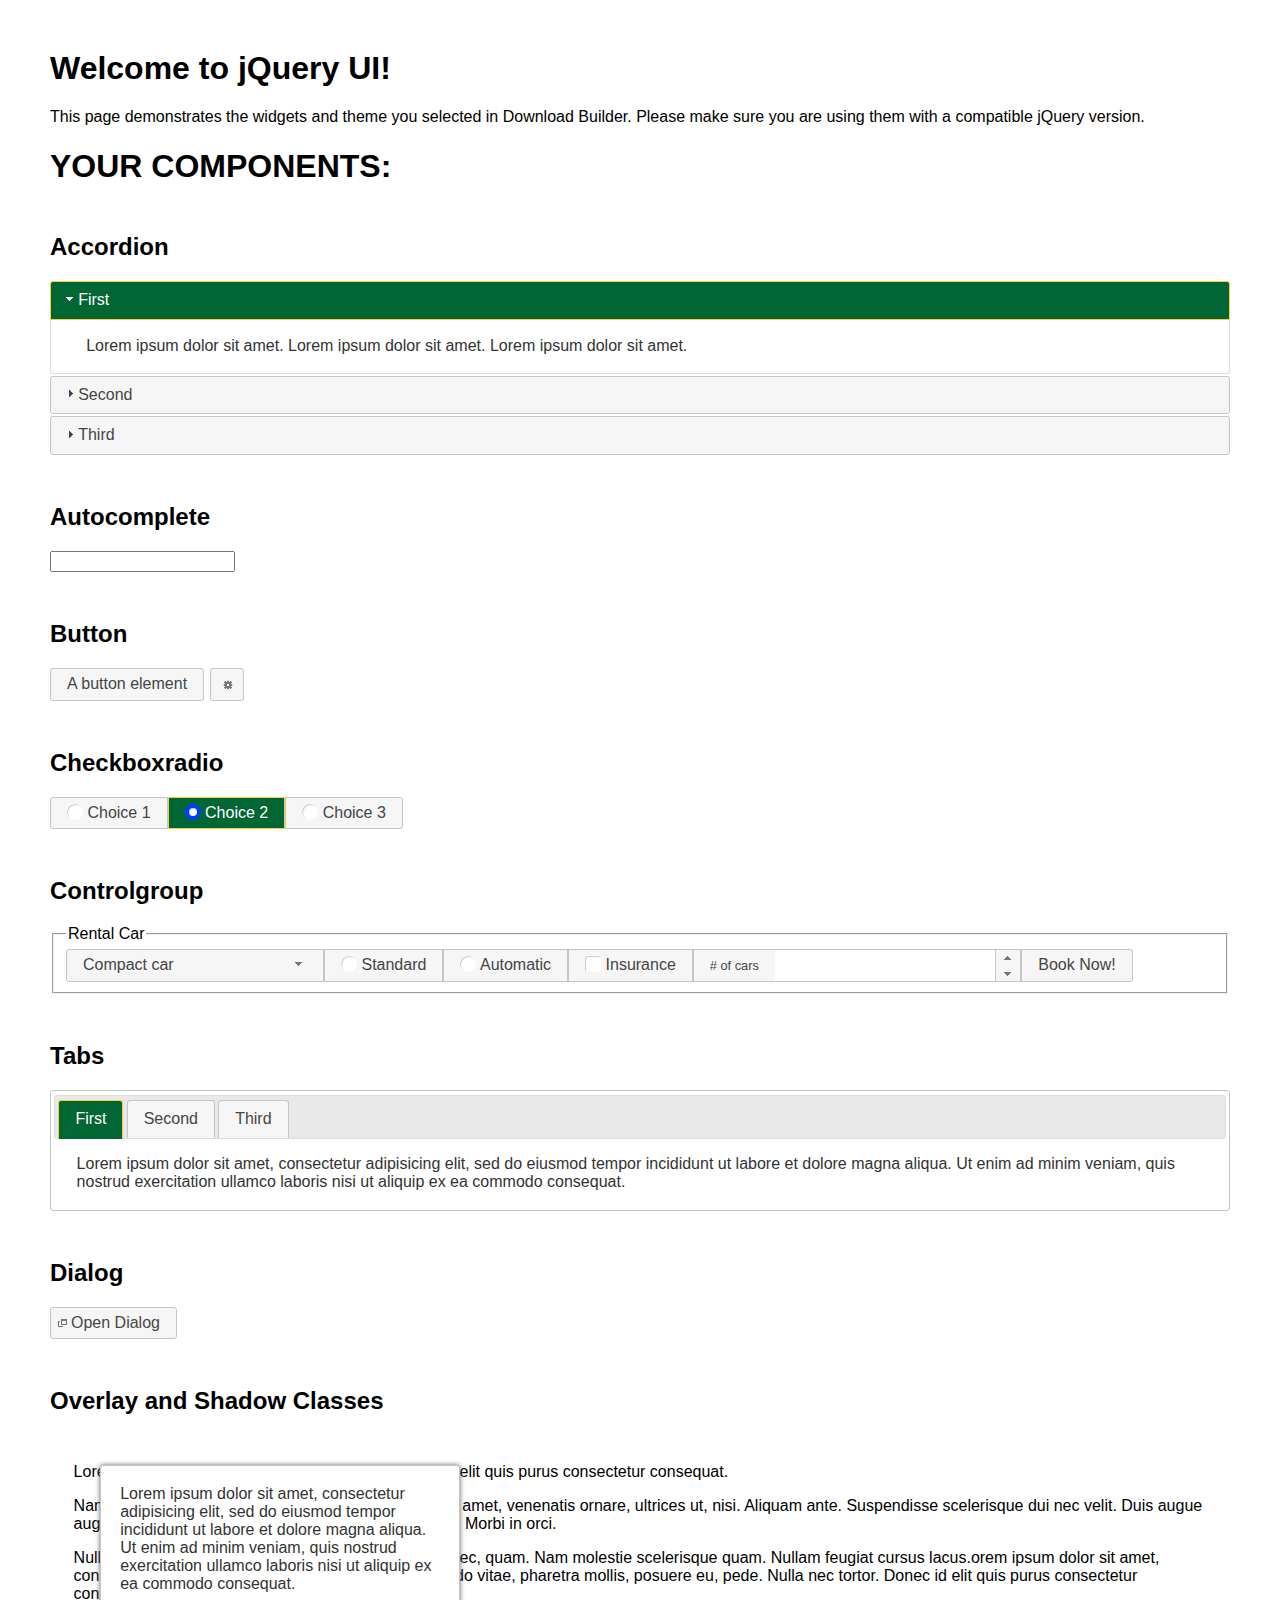
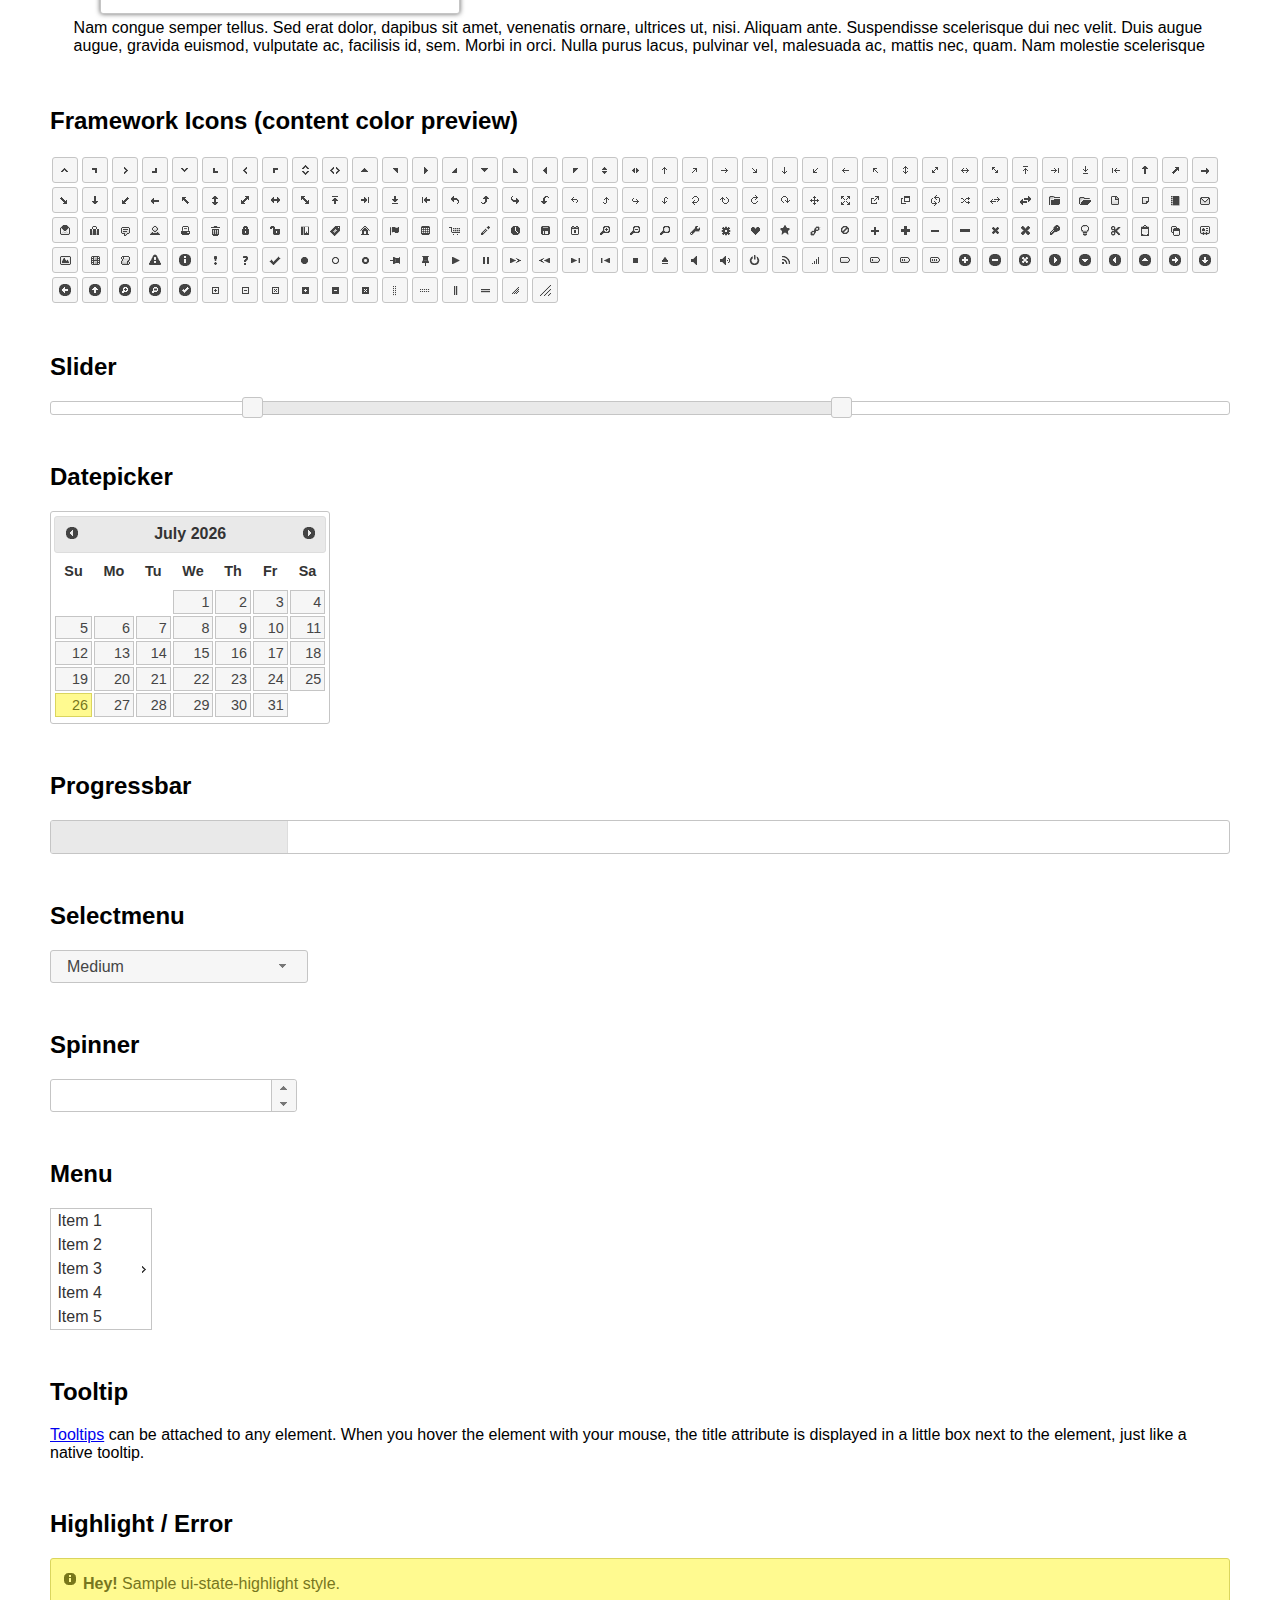
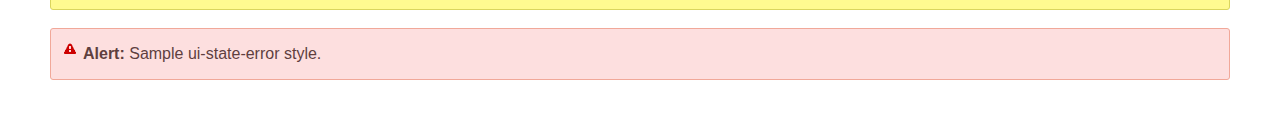
<file: JavaScript_WebApp/scripts/jquery-ui/index.html>
<!doctype html>
<html lang="us">
<head>
	<meta charset="utf-8">
	<title>jQuery UI Example Page</title>
	<link href="jquery-ui.css" rel="stylesheet">
	<style>
	body{
		font-family: "Trebuchet MS", sans-serif;
		margin: 50px;
	}
	.demoHeaders {
		margin-top: 2em;
	}
	#dialog-link {
		padding: .4em 1em .4em 20px;
		text-decoration: none;
		position: relative;
	}
	#dialog-link span.ui-icon {
		margin: 0 5px 0 0;
		position: absolute;
		left: .2em;
		top: 50%;
		margin-top: -8px;
	}
	#icons {
		margin: 0;
		padding: 0;
	}
	#icons li {
		margin: 2px;
		position: relative;
		padding: 4px 0;
		cursor: pointer;
		float: left;
		list-style: none;
	}
	#icons span.ui-icon {
		float: left;
		margin: 0 4px;
	}
	.fakewindowcontain .ui-widget-overlay {
		position: absolute;
	}
	select {
		width: 200px;
	}
	</style>
</head>
<body>

<h1>Welcome to jQuery UI!</h1>

<div class="ui-widget">
	<p>This page demonstrates the widgets and theme you selected in Download Builder. Please make sure you are using them with a compatible jQuery version.</p>
</div>

<h1>YOUR COMPONENTS:</h1>


<!-- Accordion -->
<h2 class="demoHeaders">Accordion</h2>
<div id="accordion">
	<h3>First</h3>
	<div>Lorem ipsum dolor sit amet. Lorem ipsum dolor sit amet. Lorem ipsum dolor sit amet.</div>
	<h3>Second</h3>
	<div>Phasellus mattis tincidunt nibh.</div>
	<h3>Third</h3>
	<div>Nam dui erat, auctor a, dignissim quis.</div>
</div>



<!-- Autocomplete -->
<h2 class="demoHeaders">Autocomplete</h2>
<div>
	<input id="autocomplete" title="type &quot;a&quot;">
</div>



<!-- Button -->
<h2 class="demoHeaders">Button</h2>
<button id="button">A button element</button>
<button id="button-icon">An icon-only button</button>



<!-- Checkboxradio -->
<h2 class="demoHeaders">Checkboxradio</h2>
<form style="margin-top: 1em;">
	<div id="radioset">
		<input type="radio" id="radio1" name="radio"><label for="radio1">Choice 1</label>
		<input type="radio" id="radio2" name="radio" checked="checked"><label for="radio2">Choice 2</label>
		<input type="radio" id="radio3" name="radio"><label for="radio3">Choice 3</label>
	</div>
</form>



<!-- Controlgroup -->
<h2 class="demoHeaders">Controlgroup</h2>
<fieldset>
	<legend>Rental Car</legend>
	<div id="controlgroup">
		<select id="car-type">
			<option>Compact car</option>
			<option>Midsize car</option>
			<option>Full size car</option>
			<option>SUV</option>
			<option>Luxury</option>
			<option>Truck</option>
			<option>Van</option>
		</select>
		<label for="transmission-standard">Standard</label>
		<input type="radio" name="transmission" id="transmission-standard">
		<label for="transmission-automatic">Automatic</label>
		<input type="radio" name="transmission" id="transmission-automatic">
		<label for="insurance">Insurance</label>
		<input type="checkbox" name="insurance" id="insurance">
		<label for="horizontal-spinner" class="ui-controlgroup-label"># of cars</label>
		<input id="horizontal-spinner" class="ui-spinner-input">
		<button>Book Now!</button>
	</div>
</fieldset>



<!-- Tabs -->
<h2 class="demoHeaders">Tabs</h2>
<div id="tabs">
	<ul>
		<li><a href="#tabs-1">First</a></li>
		<li><a href="#tabs-2">Second</a></li>
		<li><a href="#tabs-3">Third</a></li>
	</ul>
	<div id="tabs-1">Lorem ipsum dolor sit amet, consectetur adipisicing elit, sed do eiusmod tempor incididunt ut labore et dolore magna aliqua. Ut enim ad minim veniam, quis nostrud exercitation ullamco laboris nisi ut aliquip ex ea commodo consequat.</div>
	<div id="tabs-2">Phasellus mattis tincidunt nibh. Cras orci urna, blandit id, pretium vel, aliquet ornare, felis. Maecenas scelerisque sem non nisl. Fusce sed lorem in enim dictum bibendum.</div>
	<div id="tabs-3">Nam dui erat, auctor a, dignissim quis, sollicitudin eu, felis. Pellentesque nisi urna, interdum eget, sagittis et, consequat vestibulum, lacus. Mauris porttitor ullamcorper augue.</div>
</div>



<h2 class="demoHeaders">Dialog</h2>
<p>
	<button id="dialog-link" class="ui-button ui-corner-all ui-widget">
		<span class="ui-icon ui-icon-newwin"></span>Open Dialog
	</button>
</p>

<h2 class="demoHeaders">Overlay and Shadow Classes</h2>
<div style="position: relative; width: 96%; height: 200px; padding:1% 2%; overflow:hidden;" class="fakewindowcontain">
	<p>Lorem ipsum dolor sit amet,  Nulla nec tortor. Donec id elit quis purus consectetur consequat. </p><p>Nam congue semper tellus. Sed erat dolor, dapibus sit amet, venenatis ornare, ultrices ut, nisi. Aliquam ante. Suspendisse scelerisque dui nec velit. Duis augue augue, gravida euismod, vulputate ac, facilisis id, sem. Morbi in orci. </p><p>Nulla purus lacus, pulvinar vel, malesuada ac, mattis nec, quam. Nam molestie scelerisque quam. Nullam feugiat cursus lacus.orem ipsum dolor sit amet, consectetur adipiscing elit. Donec libero risus, commodo vitae, pharetra mollis, posuere eu, pede. Nulla nec tortor. Donec id elit quis purus consectetur consequat. </p><p>Nam congue semper tellus. Sed erat dolor, dapibus sit amet, venenatis ornare, ultrices ut, nisi. Aliquam ante. Suspendisse scelerisque dui nec velit. Duis augue augue, gravida euismod, vulputate ac, facilisis id, sem. Morbi in orci. Nulla purus lacus, pulvinar vel, malesuada ac, mattis nec, quam. Nam molestie scelerisque quam. </p><p>Nullam feugiat cursus lacus.orem ipsum dolor sit amet, consectetur adipiscing elit. Donec libero risus, commodo vitae, pharetra mollis, posuere eu, pede. Nulla nec tortor. Donec id elit quis purus consectetur consequat. Nam congue semper tellus. Sed erat dolor, dapibus sit amet, venenatis ornare, ultrices ut, nisi. Aliquam ante. </p><p>Suspendisse scelerisque dui nec velit. Duis augue augue, gravida euismod, vulputate ac, facilisis id, sem. Morbi in orci. Nulla purus lacus, pulvinar vel, malesuada ac, mattis nec, quam. Nam molestie scelerisque quam. Nullam feugiat cursus lacus.orem ipsum dolor sit amet, consectetur adipiscing elit. Donec libero risus, commodo vitae, pharetra mollis, posuere eu, pede. Nulla nec tortor. Donec id elit quis purus consectetur consequat. Nam congue semper tellus. Sed erat dolor, dapibus sit amet, venenatis ornare, ultrices ut, nisi. </p>

	<!-- ui-dialog -->
	<div class="ui-widget-overlay ui-front"></div>
	<div style="position: absolute; width: 320px; left: 50px; top: 30px; padding: 1.2em" class="ui-widget ui-front ui-widget-content ui-corner-all ui-widget-shadow">
		Lorem ipsum dolor sit amet, consectetur adipisicing elit, sed do eiusmod tempor incididunt ut labore et dolore magna aliqua. Ut enim ad minim veniam, quis nostrud exercitation ullamco laboris nisi ut aliquip ex ea commodo consequat.
	</div>

</div>

<!-- ui-dialog -->
<div id="dialog" title="Dialog Title">
	<p>Lorem ipsum dolor sit amet, consectetur adipisicing elit, sed do eiusmod tempor incididunt ut labore et dolore magna aliqua. Ut enim ad minim veniam, quis nostrud exercitation ullamco laboris nisi ut aliquip ex ea commodo consequat.</p>
</div>



<h2 class="demoHeaders">Framework Icons (content color preview)</h2>
<ul id="icons" class="ui-widget ui-helper-clearfix">
	<li class="ui-state-default ui-corner-all" title=".ui-icon-caret-1-n"><span class="ui-icon ui-icon-caret-1-n"></span></li>
	<li class="ui-state-default ui-corner-all" title=".ui-icon-caret-1-ne"><span class="ui-icon ui-icon-caret-1-ne"></span></li>
	<li class="ui-state-default ui-corner-all" title=".ui-icon-caret-1-e"><span class="ui-icon ui-icon-caret-1-e"></span></li>
	<li class="ui-state-default ui-corner-all" title=".ui-icon-caret-1-se"><span class="ui-icon ui-icon-caret-1-se"></span></li>
	<li class="ui-state-default ui-corner-all" title=".ui-icon-caret-1-s"><span class="ui-icon ui-icon-caret-1-s"></span></li>
	<li class="ui-state-default ui-corner-all" title=".ui-icon-caret-1-sw"><span class="ui-icon ui-icon-caret-1-sw"></span></li>
	<li class="ui-state-default ui-corner-all" title=".ui-icon-caret-1-w"><span class="ui-icon ui-icon-caret-1-w"></span></li>
	<li class="ui-state-default ui-corner-all" title=".ui-icon-caret-1-nw"><span class="ui-icon ui-icon-caret-1-nw"></span></li>
	<li class="ui-state-default ui-corner-all" title=".ui-icon-caret-2-n-s"><span class="ui-icon ui-icon-caret-2-n-s"></span></li>
	<li class="ui-state-default ui-corner-all" title=".ui-icon-caret-2-e-w"><span class="ui-icon ui-icon-caret-2-e-w"></span></li>
	<li class="ui-state-default ui-corner-all" title=".ui-icon-triangle-1-n"><span class="ui-icon ui-icon-triangle-1-n"></span></li>
	<li class="ui-state-default ui-corner-all" title=".ui-icon-triangle-1-ne"><span class="ui-icon ui-icon-triangle-1-ne"></span></li>
	<li class="ui-state-default ui-corner-all" title=".ui-icon-triangle-1-e"><span class="ui-icon ui-icon-triangle-1-e"></span></li>
	<li class="ui-state-default ui-corner-all" title=".ui-icon-triangle-1-se"><span class="ui-icon ui-icon-triangle-1-se"></span></li>
	<li class="ui-state-default ui-corner-all" title=".ui-icon-triangle-1-s"><span class="ui-icon ui-icon-triangle-1-s"></span></li>
	<li class="ui-state-default ui-corner-all" title=".ui-icon-triangle-1-sw"><span class="ui-icon ui-icon-triangle-1-sw"></span></li>
	<li class="ui-state-default ui-corner-all" title=".ui-icon-triangle-1-w"><span class="ui-icon ui-icon-triangle-1-w"></span></li>
	<li class="ui-state-default ui-corner-all" title=".ui-icon-triangle-1-nw"><span class="ui-icon ui-icon-triangle-1-nw"></span></li>
	<li class="ui-state-default ui-corner-all" title=".ui-icon-triangle-2-n-s"><span class="ui-icon ui-icon-triangle-2-n-s"></span></li>
	<li class="ui-state-default ui-corner-all" title=".ui-icon-triangle-2-e-w"><span class="ui-icon ui-icon-triangle-2-e-w"></span></li>
	<li class="ui-state-default ui-corner-all" title=".ui-icon-arrow-1-n"><span class="ui-icon ui-icon-arrow-1-n"></span></li>
	<li class="ui-state-default ui-corner-all" title=".ui-icon-arrow-1-ne"><span class="ui-icon ui-icon-arrow-1-ne"></span></li>
	<li class="ui-state-default ui-corner-all" title=".ui-icon-arrow-1-e"><span class="ui-icon ui-icon-arrow-1-e"></span></li>
	<li class="ui-state-default ui-corner-all" title=".ui-icon-arrow-1-se"><span class="ui-icon ui-icon-arrow-1-se"></span></li>
	<li class="ui-state-default ui-corner-all" title=".ui-icon-arrow-1-s"><span class="ui-icon ui-icon-arrow-1-s"></span></li>
	<li class="ui-state-default ui-corner-all" title=".ui-icon-arrow-1-sw"><span class="ui-icon ui-icon-arrow-1-sw"></span></li>
	<li class="ui-state-default ui-corner-all" title=".ui-icon-arrow-1-w"><span class="ui-icon ui-icon-arrow-1-w"></span></li>
	<li class="ui-state-default ui-corner-all" title=".ui-icon-arrow-1-nw"><span class="ui-icon ui-icon-arrow-1-nw"></span></li>
	<li class="ui-state-default ui-corner-all" title=".ui-icon-arrow-2-n-s"><span class="ui-icon ui-icon-arrow-2-n-s"></span></li>
	<li class="ui-state-default ui-corner-all" title=".ui-icon-arrow-2-ne-sw"><span class="ui-icon ui-icon-arrow-2-ne-sw"></span></li>
	<li class="ui-state-default ui-corner-all" title=".ui-icon-arrow-2-e-w"><span class="ui-icon ui-icon-arrow-2-e-w"></span></li>
	<li class="ui-state-default ui-corner-all" title=".ui-icon-arrow-2-se-nw"><span class="ui-icon ui-icon-arrow-2-se-nw"></span></li>
	<li class="ui-state-default ui-corner-all" title=".ui-icon-arrowstop-1-n"><span class="ui-icon ui-icon-arrowstop-1-n"></span></li>
	<li class="ui-state-default ui-corner-all" title=".ui-icon-arrowstop-1-e"><span class="ui-icon ui-icon-arrowstop-1-e"></span></li>
	<li class="ui-state-default ui-corner-all" title=".ui-icon-arrowstop-1-s"><span class="ui-icon ui-icon-arrowstop-1-s"></span></li>
	<li class="ui-state-default ui-corner-all" title=".ui-icon-arrowstop-1-w"><span class="ui-icon ui-icon-arrowstop-1-w"></span></li>
	<li class="ui-state-default ui-corner-all" title=".ui-icon-arrowthick-1-n"><span class="ui-icon ui-icon-arrowthick-1-n"></span></li>
	<li class="ui-state-default ui-corner-all" title=".ui-icon-arrowthick-1-ne"><span class="ui-icon ui-icon-arrowthick-1-ne"></span></li>
	<li class="ui-state-default ui-corner-all" title=".ui-icon-arrowthick-1-e"><span class="ui-icon ui-icon-arrowthick-1-e"></span></li>
	<li class="ui-state-default ui-corner-all" title=".ui-icon-arrowthick-1-se"><span class="ui-icon ui-icon-arrowthick-1-se"></span></li>
	<li class="ui-state-default ui-corner-all" title=".ui-icon-arrowthick-1-s"><span class="ui-icon ui-icon-arrowthick-1-s"></span></li>
	<li class="ui-state-default ui-corner-all" title=".ui-icon-arrowthick-1-sw"><span class="ui-icon ui-icon-arrowthick-1-sw"></span></li>
	<li class="ui-state-default ui-corner-all" title=".ui-icon-arrowthick-1-w"><span class="ui-icon ui-icon-arrowthick-1-w"></span></li>
	<li class="ui-state-default ui-corner-all" title=".ui-icon-arrowthick-1-nw"><span class="ui-icon ui-icon-arrowthick-1-nw"></span></li>
	<li class="ui-state-default ui-corner-all" title=".ui-icon-arrowthick-2-n-s"><span class="ui-icon ui-icon-arrowthick-2-n-s"></span></li>
	<li class="ui-state-default ui-corner-all" title=".ui-icon-arrowthick-2-ne-sw"><span class="ui-icon ui-icon-arrowthick-2-ne-sw"></span></li>
	<li class="ui-state-default ui-corner-all" title=".ui-icon-arrowthick-2-e-w"><span class="ui-icon ui-icon-arrowthick-2-e-w"></span></li>
	<li class="ui-state-default ui-corner-all" title=".ui-icon-arrowthick-2-se-nw"><span class="ui-icon ui-icon-arrowthick-2-se-nw"></span></li>
	<li class="ui-state-default ui-corner-all" title=".ui-icon-arrowthickstop-1-n"><span class="ui-icon ui-icon-arrowthickstop-1-n"></span></li>
	<li class="ui-state-default ui-corner-all" title=".ui-icon-arrowthickstop-1-e"><span class="ui-icon ui-icon-arrowthickstop-1-e"></span></li>
	<li class="ui-state-default ui-corner-all" title=".ui-icon-arrowthickstop-1-s"><span class="ui-icon ui-icon-arrowthickstop-1-s"></span></li>
	<li class="ui-state-default ui-corner-all" title=".ui-icon-arrowthickstop-1-w"><span class="ui-icon ui-icon-arrowthickstop-1-w"></span></li>
	<li class="ui-state-default ui-corner-all" title=".ui-icon-arrowreturnthick-1-w"><span class="ui-icon ui-icon-arrowreturnthick-1-w"></span></li>
	<li class="ui-state-default ui-corner-all" title=".ui-icon-arrowreturnthick-1-n"><span class="ui-icon ui-icon-arrowreturnthick-1-n"></span></li>
	<li class="ui-state-default ui-corner-all" title=".ui-icon-arrowreturnthick-1-e"><span class="ui-icon ui-icon-arrowreturnthick-1-e"></span></li>
	<li class="ui-state-default ui-corner-all" title=".ui-icon-arrowreturnthick-1-s"><span class="ui-icon ui-icon-arrowreturnthick-1-s"></span></li>
	<li class="ui-state-default ui-corner-all" title=".ui-icon-arrowreturn-1-w"><span class="ui-icon ui-icon-arrowreturn-1-w"></span></li>
	<li class="ui-state-default ui-corner-all" title=".ui-icon-arrowreturn-1-n"><span class="ui-icon ui-icon-arrowreturn-1-n"></span></li>
	<li class="ui-state-default ui-corner-all" title=".ui-icon-arrowreturn-1-e"><span class="ui-icon ui-icon-arrowreturn-1-e"></span></li>
	<li class="ui-state-default ui-corner-all" title=".ui-icon-arrowreturn-1-s"><span class="ui-icon ui-icon-arrowreturn-1-s"></span></li>
	<li class="ui-state-default ui-corner-all" title=".ui-icon-arrowrefresh-1-w"><span class="ui-icon ui-icon-arrowrefresh-1-w"></span></li>
	<li class="ui-state-default ui-corner-all" title=".ui-icon-arrowrefresh-1-n"><span class="ui-icon ui-icon-arrowrefresh-1-n"></span></li>
	<li class="ui-state-default ui-corner-all" title=".ui-icon-arrowrefresh-1-e"><span class="ui-icon ui-icon-arrowrefresh-1-e"></span></li>
	<li class="ui-state-default ui-corner-all" title=".ui-icon-arrowrefresh-1-s"><span class="ui-icon ui-icon-arrowrefresh-1-s"></span></li>
	<li class="ui-state-default ui-corner-all" title=".ui-icon-arrow-4"><span class="ui-icon ui-icon-arrow-4"></span></li>
	<li class="ui-state-default ui-corner-all" title=".ui-icon-arrow-4-diag"><span class="ui-icon ui-icon-arrow-4-diag"></span></li>
	<li class="ui-state-default ui-corner-all" title=".ui-icon-extlink"><span class="ui-icon ui-icon-extlink"></span></li>
	<li class="ui-state-default ui-corner-all" title=".ui-icon-newwin"><span class="ui-icon ui-icon-newwin"></span></li>
	<li class="ui-state-default ui-corner-all" title=".ui-icon-refresh"><span class="ui-icon ui-icon-refresh"></span></li>
	<li class="ui-state-default ui-corner-all" title=".ui-icon-shuffle"><span class="ui-icon ui-icon-shuffle"></span></li>
	<li class="ui-state-default ui-corner-all" title=".ui-icon-transfer-e-w"><span class="ui-icon ui-icon-transfer-e-w"></span></li>
	<li class="ui-state-default ui-corner-all" title=".ui-icon-transferthick-e-w"><span class="ui-icon ui-icon-transferthick-e-w"></span></li>
	<li class="ui-state-default ui-corner-all" title=".ui-icon-folder-collapsed"><span class="ui-icon ui-icon-folder-collapsed"></span></li>
	<li class="ui-state-default ui-corner-all" title=".ui-icon-folder-open"><span class="ui-icon ui-icon-folder-open"></span></li>
	<li class="ui-state-default ui-corner-all" title=".ui-icon-document"><span class="ui-icon ui-icon-document"></span></li>
	<li class="ui-state-default ui-corner-all" title=".ui-icon-document-b"><span class="ui-icon ui-icon-document-b"></span></li>
	<li class="ui-state-default ui-corner-all" title=".ui-icon-note"><span class="ui-icon ui-icon-note"></span></li>
	<li class="ui-state-default ui-corner-all" title=".ui-icon-mail-closed"><span class="ui-icon ui-icon-mail-closed"></span></li>
	<li class="ui-state-default ui-corner-all" title=".ui-icon-mail-open"><span class="ui-icon ui-icon-mail-open"></span></li>
	<li class="ui-state-default ui-corner-all" title=".ui-icon-suitcase"><span class="ui-icon ui-icon-suitcase"></span></li>
	<li class="ui-state-default ui-corner-all" title=".ui-icon-comment"><span class="ui-icon ui-icon-comment"></span></li>
	<li class="ui-state-default ui-corner-all" title=".ui-icon-person"><span class="ui-icon ui-icon-person"></span></li>
	<li class="ui-state-default ui-corner-all" title=".ui-icon-print"><span class="ui-icon ui-icon-print"></span></li>
	<li class="ui-state-default ui-corner-all" title=".ui-icon-trash"><span class="ui-icon ui-icon-trash"></span></li>
	<li class="ui-state-default ui-corner-all" title=".ui-icon-locked"><span class="ui-icon ui-icon-locked"></span></li>
	<li class="ui-state-default ui-corner-all" title=".ui-icon-unlocked"><span class="ui-icon ui-icon-unlocked"></span></li>
	<li class="ui-state-default ui-corner-all" title=".ui-icon-bookmark"><span class="ui-icon ui-icon-bookmark"></span></li>
	<li class="ui-state-default ui-corner-all" title=".ui-icon-tag"><span class="ui-icon ui-icon-tag"></span></li>
	<li class="ui-state-default ui-corner-all" title=".ui-icon-home"><span class="ui-icon ui-icon-home"></span></li>
	<li class="ui-state-default ui-corner-all" title=".ui-icon-flag"><span class="ui-icon ui-icon-flag"></span></li>
	<li class="ui-state-default ui-corner-all" title=".ui-icon-calculator"><span class="ui-icon ui-icon-calculator"></span></li>
	<li class="ui-state-default ui-corner-all" title=".ui-icon-cart"><span class="ui-icon ui-icon-cart"></span></li>
	<li class="ui-state-default ui-corner-all" title=".ui-icon-pencil"><span class="ui-icon ui-icon-pencil"></span></li>
	<li class="ui-state-default ui-corner-all" title=".ui-icon-clock"><span class="ui-icon ui-icon-clock"></span></li>
	<li class="ui-state-default ui-corner-all" title=".ui-icon-disk"><span class="ui-icon ui-icon-disk"></span></li>
	<li class="ui-state-default ui-corner-all" title=".ui-icon-calendar"><span class="ui-icon ui-icon-calendar"></span></li>
	<li class="ui-state-default ui-corner-all" title=".ui-icon-zoomin"><span class="ui-icon ui-icon-zoomin"></span></li>
	<li class="ui-state-default ui-corner-all" title=".ui-icon-zoomout"><span class="ui-icon ui-icon-zoomout"></span></li>
	<li class="ui-state-default ui-corner-all" title=".ui-icon-search"><span class="ui-icon ui-icon-search"></span></li>
	<li class="ui-state-default ui-corner-all" title=".ui-icon-wrench"><span class="ui-icon ui-icon-wrench"></span></li>
	<li class="ui-state-default ui-corner-all" title=".ui-icon-gear"><span class="ui-icon ui-icon-gear"></span></li>
	<li class="ui-state-default ui-corner-all" title=".ui-icon-heart"><span class="ui-icon ui-icon-heart"></span></li>
	<li class="ui-state-default ui-corner-all" title=".ui-icon-star"><span class="ui-icon ui-icon-star"></span></li>
	<li class="ui-state-default ui-corner-all" title=".ui-icon-link"><span class="ui-icon ui-icon-link"></span></li>
	<li class="ui-state-default ui-corner-all" title=".ui-icon-cancel"><span class="ui-icon ui-icon-cancel"></span></li>
	<li class="ui-state-default ui-corner-all" title=".ui-icon-plus"><span class="ui-icon ui-icon-plus"></span></li>
	<li class="ui-state-default ui-corner-all" title=".ui-icon-plusthick"><span class="ui-icon ui-icon-plusthick"></span></li>
	<li class="ui-state-default ui-corner-all" title=".ui-icon-minus"><span class="ui-icon ui-icon-minus"></span></li>
	<li class="ui-state-default ui-corner-all" title=".ui-icon-minusthick"><span class="ui-icon ui-icon-minusthick"></span></li>
	<li class="ui-state-default ui-corner-all" title=".ui-icon-close"><span class="ui-icon ui-icon-close"></span></li>
	<li class="ui-state-default ui-corner-all" title=".ui-icon-closethick"><span class="ui-icon ui-icon-closethick"></span></li>
	<li class="ui-state-default ui-corner-all" title=".ui-icon-key"><span class="ui-icon ui-icon-key"></span></li>
	<li class="ui-state-default ui-corner-all" title=".ui-icon-lightbulb"><span class="ui-icon ui-icon-lightbulb"></span></li>
	<li class="ui-state-default ui-corner-all" title=".ui-icon-scissors"><span class="ui-icon ui-icon-scissors"></span></li>
	<li class="ui-state-default ui-corner-all" title=".ui-icon-clipboard"><span class="ui-icon ui-icon-clipboard"></span></li>
	<li class="ui-state-default ui-corner-all" title=".ui-icon-copy"><span class="ui-icon ui-icon-copy"></span></li>
	<li class="ui-state-default ui-corner-all" title=".ui-icon-contact"><span class="ui-icon ui-icon-contact"></span></li>
	<li class="ui-state-default ui-corner-all" title=".ui-icon-image"><span class="ui-icon ui-icon-image"></span></li>
	<li class="ui-state-default ui-corner-all" title=".ui-icon-video"><span class="ui-icon ui-icon-video"></span></li>
	<li class="ui-state-default ui-corner-all" title=".ui-icon-script"><span class="ui-icon ui-icon-script"></span></li>
	<li class="ui-state-default ui-corner-all" title=".ui-icon-alert"><span class="ui-icon ui-icon-alert"></span></li>
	<li class="ui-state-default ui-corner-all" title=".ui-icon-info"><span class="ui-icon ui-icon-info"></span></li>
	<li class="ui-state-default ui-corner-all" title=".ui-icon-notice"><span class="ui-icon ui-icon-notice"></span></li>
	<li class="ui-state-default ui-corner-all" title=".ui-icon-help"><span class="ui-icon ui-icon-help"></span></li>
	<li class="ui-state-default ui-corner-all" title=".ui-icon-check"><span class="ui-icon ui-icon-check"></span></li>
	<li class="ui-state-default ui-corner-all" title=".ui-icon-bullet"><span class="ui-icon ui-icon-bullet"></span></li>
	<li class="ui-state-default ui-corner-all" title=".ui-icon-radio-off"><span class="ui-icon ui-icon-radio-off"></span></li>
	<li class="ui-state-default ui-corner-all" title=".ui-icon-radio-on"><span class="ui-icon ui-icon-radio-on"></span></li>
	<li class="ui-state-default ui-corner-all" title=".ui-icon-pin-w"><span class="ui-icon ui-icon-pin-w"></span></li>
	<li class="ui-state-default ui-corner-all" title=".ui-icon-pin-s"><span class="ui-icon ui-icon-pin-s"></span></li>
	<li class="ui-state-default ui-corner-all" title=".ui-icon-play"><span class="ui-icon ui-icon-play"></span></li>
	<li class="ui-state-default ui-corner-all" title=".ui-icon-pause"><span class="ui-icon ui-icon-pause"></span></li>
	<li class="ui-state-default ui-corner-all" title=".ui-icon-seek-next"><span class="ui-icon ui-icon-seek-next"></span></li>
	<li class="ui-state-default ui-corner-all" title=".ui-icon-seek-prev"><span class="ui-icon ui-icon-seek-prev"></span></li>
	<li class="ui-state-default ui-corner-all" title=".ui-icon-seek-end"><span class="ui-icon ui-icon-seek-end"></span></li>
	<li class="ui-state-default ui-corner-all" title=".ui-icon-seek-first"><span class="ui-icon ui-icon-seek-first"></span></li>
	<li class="ui-state-default ui-corner-all" title=".ui-icon-stop"><span class="ui-icon ui-icon-stop"></span></li>
	<li class="ui-state-default ui-corner-all" title=".ui-icon-eject"><span class="ui-icon ui-icon-eject"></span></li>
	<li class="ui-state-default ui-corner-all" title=".ui-icon-volume-off"><span class="ui-icon ui-icon-volume-off"></span></li>
	<li class="ui-state-default ui-corner-all" title=".ui-icon-volume-on"><span class="ui-icon ui-icon-volume-on"></span></li>
	<li class="ui-state-default ui-corner-all" title=".ui-icon-power"><span class="ui-icon ui-icon-power"></span></li>
	<li class="ui-state-default ui-corner-all" title=".ui-icon-signal-diag"><span class="ui-icon ui-icon-signal-diag"></span></li>
	<li class="ui-state-default ui-corner-all" title=".ui-icon-signal"><span class="ui-icon ui-icon-signal"></span></li>
	<li class="ui-state-default ui-corner-all" title=".ui-icon-battery-0"><span class="ui-icon ui-icon-battery-0"></span></li>
	<li class="ui-state-default ui-corner-all" title=".ui-icon-battery-1"><span class="ui-icon ui-icon-battery-1"></span></li>
	<li class="ui-state-default ui-corner-all" title=".ui-icon-battery-2"><span class="ui-icon ui-icon-battery-2"></span></li>
	<li class="ui-state-default ui-corner-all" title=".ui-icon-battery-3"><span class="ui-icon ui-icon-battery-3"></span></li>
	<li class="ui-state-default ui-corner-all" title=".ui-icon-circle-plus"><span class="ui-icon ui-icon-circle-plus"></span></li>
	<li class="ui-state-default ui-corner-all" title=".ui-icon-circle-minus"><span class="ui-icon ui-icon-circle-minus"></span></li>
	<li class="ui-state-default ui-corner-all" title=".ui-icon-circle-close"><span class="ui-icon ui-icon-circle-close"></span></li>
	<li class="ui-state-default ui-corner-all" title=".ui-icon-circle-triangle-e"><span class="ui-icon ui-icon-circle-triangle-e"></span></li>
	<li class="ui-state-default ui-corner-all" title=".ui-icon-circle-triangle-s"><span class="ui-icon ui-icon-circle-triangle-s"></span></li>
	<li class="ui-state-default ui-corner-all" title=".ui-icon-circle-triangle-w"><span class="ui-icon ui-icon-circle-triangle-w"></span></li>
	<li class="ui-state-default ui-corner-all" title=".ui-icon-circle-triangle-n"><span class="ui-icon ui-icon-circle-triangle-n"></span></li>
	<li class="ui-state-default ui-corner-all" title=".ui-icon-circle-arrow-e"><span class="ui-icon ui-icon-circle-arrow-e"></span></li>
	<li class="ui-state-default ui-corner-all" title=".ui-icon-circle-arrow-s"><span class="ui-icon ui-icon-circle-arrow-s"></span></li>
	<li class="ui-state-default ui-corner-all" title=".ui-icon-circle-arrow-w"><span class="ui-icon ui-icon-circle-arrow-w"></span></li>
	<li class="ui-state-default ui-corner-all" title=".ui-icon-circle-arrow-n"><span class="ui-icon ui-icon-circle-arrow-n"></span></li>
	<li class="ui-state-default ui-corner-all" title=".ui-icon-circle-zoomin"><span class="ui-icon ui-icon-circle-zoomin"></span></li>
	<li class="ui-state-default ui-corner-all" title=".ui-icon-circle-zoomout"><span class="ui-icon ui-icon-circle-zoomout"></span></li>
	<li class="ui-state-default ui-corner-all" title=".ui-icon-circle-check"><span class="ui-icon ui-icon-circle-check"></span></li>
	<li class="ui-state-default ui-corner-all" title=".ui-icon-circlesmall-plus"><span class="ui-icon ui-icon-circlesmall-plus"></span></li>
	<li class="ui-state-default ui-corner-all" title=".ui-icon-circlesmall-minus"><span class="ui-icon ui-icon-circlesmall-minus"></span></li>
	<li class="ui-state-default ui-corner-all" title=".ui-icon-circlesmall-close"><span class="ui-icon ui-icon-circlesmall-close"></span></li>
	<li class="ui-state-default ui-corner-all" title=".ui-icon-squaresmall-plus"><span class="ui-icon ui-icon-squaresmall-plus"></span></li>
	<li class="ui-state-default ui-corner-all" title=".ui-icon-squaresmall-minus"><span class="ui-icon ui-icon-squaresmall-minus"></span></li>
	<li class="ui-state-default ui-corner-all" title=".ui-icon-squaresmall-close"><span class="ui-icon ui-icon-squaresmall-close"></span></li>
	<li class="ui-state-default ui-corner-all" title=".ui-icon-grip-dotted-vertical"><span class="ui-icon ui-icon-grip-dotted-vertical"></span></li>
	<li class="ui-state-default ui-corner-all" title=".ui-icon-grip-dotted-horizontal"><span class="ui-icon ui-icon-grip-dotted-horizontal"></span></li>
	<li class="ui-state-default ui-corner-all" title=".ui-icon-grip-solid-vertical"><span class="ui-icon ui-icon-grip-solid-vertical"></span></li>
	<li class="ui-state-default ui-corner-all" title=".ui-icon-grip-solid-horizontal"><span class="ui-icon ui-icon-grip-solid-horizontal"></span></li>
	<li class="ui-state-default ui-corner-all" title=".ui-icon-gripsmall-diagonal-se"><span class="ui-icon ui-icon-gripsmall-diagonal-se"></span></li>
	<li class="ui-state-default ui-corner-all" title=".ui-icon-grip-diagonal-se"><span class="ui-icon ui-icon-grip-diagonal-se"></span></li>
</ul>


<!-- Slider -->
<h2 class="demoHeaders">Slider</h2>
<div id="slider"></div>



<!-- Datepicker -->
<h2 class="demoHeaders">Datepicker</h2>
<div id="datepicker"></div>



<!-- Progressbar -->
<h2 class="demoHeaders">Progressbar</h2>
<div id="progressbar"></div>



<!-- Progressbar -->
<h2 class="demoHeaders">Selectmenu</h2>
<select id="selectmenu">
	<option>Slower</option>
	<option>Slow</option>
	<option selected="selected">Medium</option>
	<option>Fast</option>
	<option>Faster</option>
</select>



<!-- Spinner -->
<h2 class="demoHeaders">Spinner</h2>
<input id="spinner">



<!-- Menu -->
<h2 class="demoHeaders">Menu</h2>
<ul style="width:100px;" id="menu">
	<li><div>Item 1</div></li>
	<li><div>Item 2</div></li>
	<li><div>Item 3</div>
		<ul>
			<li><div>Item 3-1</div></li>
			<li><div>Item 3-2</div></li>
			<li><div>Item 3-3</div></li>
			<li><div>Item 3-4</div></li>
			<li><div>Item 3-5</div></li>
		</ul>
	</li>
	<li><div>Item 4</div></li>
	<li><div>Item 5</div></li>
</ul>



<!-- Tooltip -->
<h2 class="demoHeaders">Tooltip</h2>
<p id="tooltip">
	<a href="#" title="That&apos;s what this widget is">Tooltips</a> can be attached to any element. When you hover
the element with your mouse, the title attribute is displayed in a little box next to the element, just like a native tooltip.
</p>


<!-- Highlight / Error -->
<h2 class="demoHeaders">Highlight / Error</h2>
<div class="ui-widget">
	<div class="ui-state-highlight ui-corner-all" style="margin-top: 20px; padding: 0 .7em;">
		<p><span class="ui-icon ui-icon-info" style="float: left; margin-right: .3em;"></span>
		<strong>Hey!</strong> Sample ui-state-highlight style.</p>
	</div>
</div>
<br>
<div class="ui-widget">
	<div class="ui-state-error ui-corner-all" style="padding: 0 .7em;">
		<p><span class="ui-icon ui-icon-alert" style="float: left; margin-right: .3em;"></span>
		<strong>Alert:</strong> Sample ui-state-error style.</p>
	</div>
</div>

<script src="external/jquery/jquery.js"></script>
<script src="jquery-ui.js"></script>
<script>

$( "#accordion" ).accordion();



var availableTags = [
	"ActionScript",
	"AppleScript",
	"Asp",
	"BASIC",
	"C",
	"C++",
	"Clojure",
	"COBOL",
	"ColdFusion",
	"Erlang",
	"Fortran",
	"Groovy",
	"Haskell",
	"Java",
	"JavaScript",
	"Lisp",
	"Perl",
	"PHP",
	"Python",
	"Ruby",
	"Scala",
	"Scheme"
];
$( "#autocomplete" ).autocomplete({
	source: availableTags
});



$( "#button" ).button();
$( "#button-icon" ).button({
	icon: "ui-icon-gear",
	showLabel: false
});



$( "#radioset" ).buttonset();



$( "#controlgroup" ).controlgroup();



$( "#tabs" ).tabs();



$( "#dialog" ).dialog({
	autoOpen: false,
	width: 400,
	buttons: [
		{
			text: "Ok",
			click: function() {
				$( this ).dialog( "close" );
			}
		},
		{
			text: "Cancel",
			click: function() {
				$( this ).dialog( "close" );
			}
		}
	]
});

// Link to open the dialog
$( "#dialog-link" ).click(function( event ) {
	$( "#dialog" ).dialog( "open" );
	event.preventDefault();
});



$( "#datepicker" ).datepicker({
	inline: true
});



$( "#slider" ).slider({
	range: true,
	values: [ 17, 67 ]
});



$( "#progressbar" ).progressbar({
	value: 20
});



$( "#spinner" ).spinner();



$( "#menu" ).menu();



$( "#tooltip" ).tooltip();



$( "#selectmenu" ).selectmenu();


// Hover states on the static widgets
$( "#dialog-link, #icons li" ).hover(
	function() {
		$( this ).addClass( "ui-state-hover" );
	},
	function() {
		$( this ).removeClass( "ui-state-hover" );
	}
);
</script>
</body>
</html>
</file>
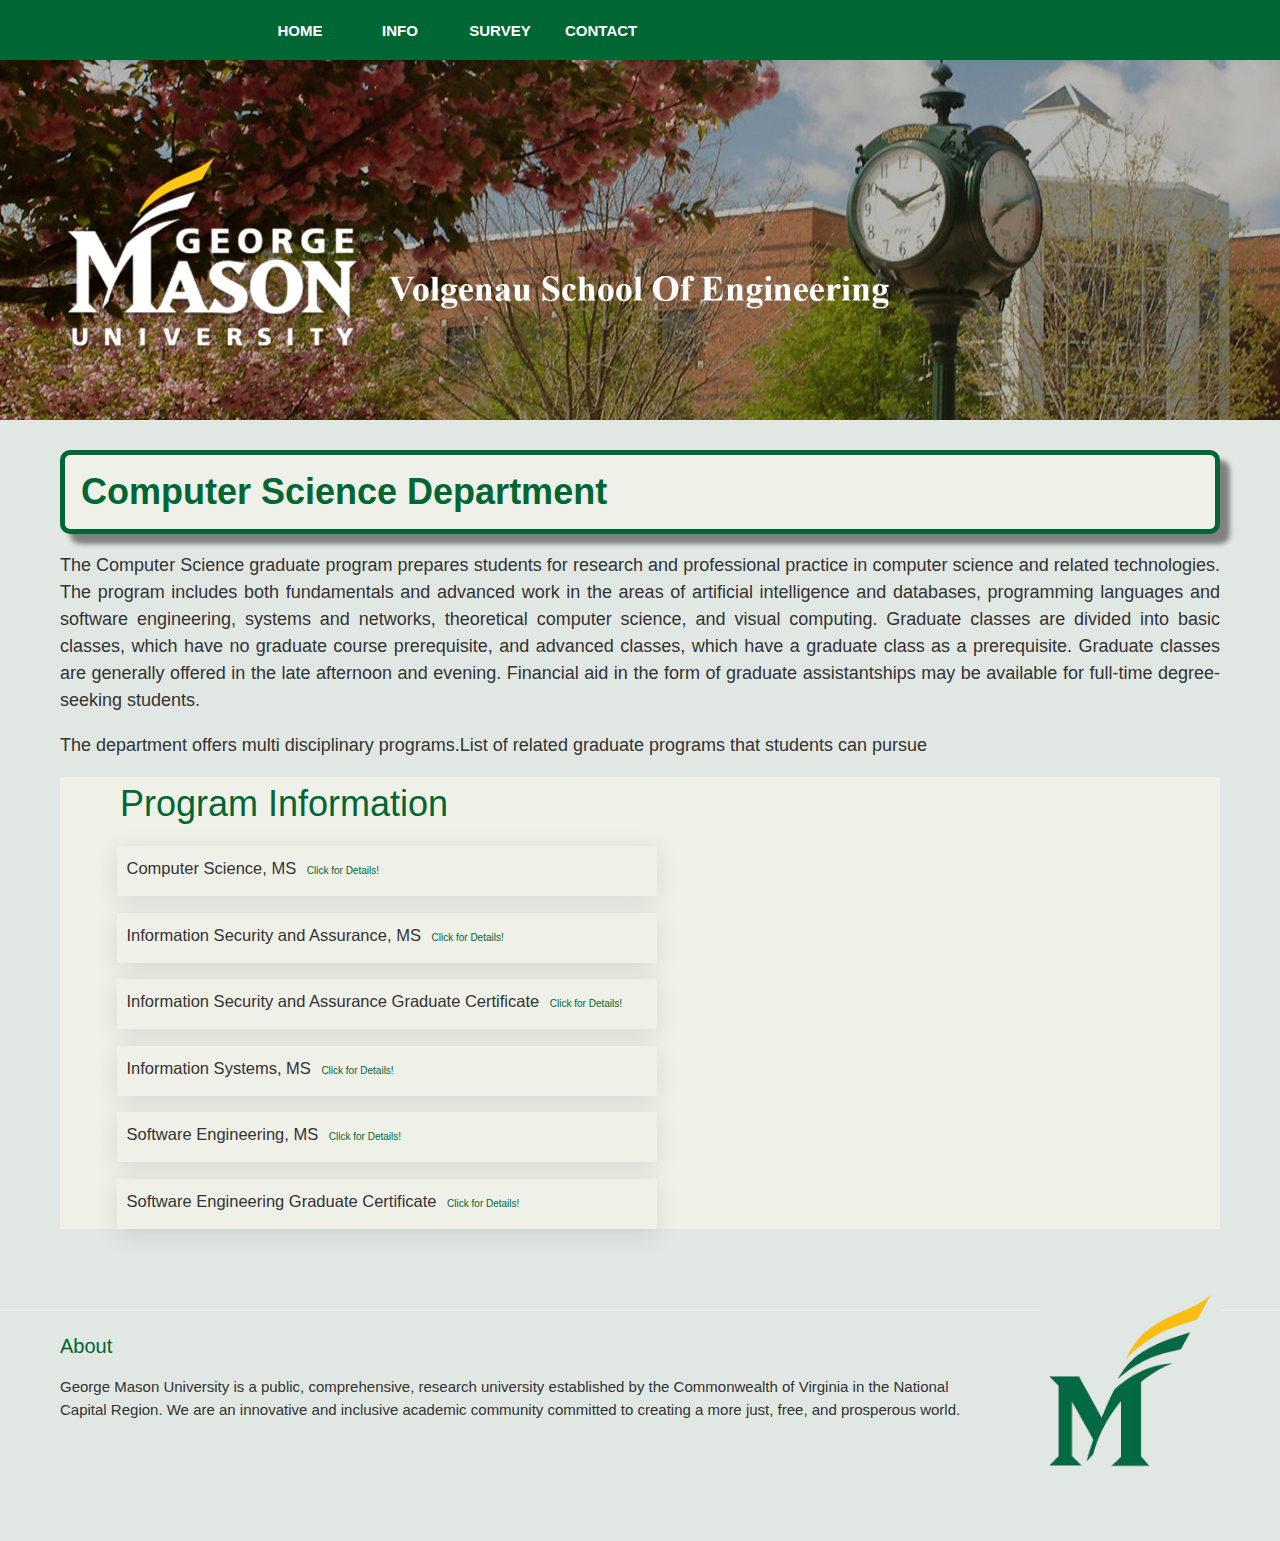
<file: JavaScript_WebApp/info.html>
<!DOCTYPE html PUBLIC "-//W3C//DTD XHTML 1.1//EN"
"http://www.w3.org/TR/xhtml11/DTD/xhtml11.dtd">
<html xmlns="http://www.w3.org/1999/xhtml">
<!-- Head Section -->
<head>
<!--Linking External Style Sheets-->
    <meta charset="UTF-8">
    <meta name="viewport" content="width=device-width, initial-scale=1.0">
    <link rel="icon" type="image/jpg" href="images/gmu-favicon.jpg">
    <link rel="stylesheet" href="css/main.css">
    <link rel="stylesheet" href="css/mainpopup.css">
    <link rel="stylesheet" href="css/table.css">
    <link rel="stylesheet" href="https://www.w3schools.com/w3css/4/w3.css">

    <title>CS Information</title>
</head>

<!--Body Section -->
<body>
<!--Top Navigation menubar -->
  <nav>
      <ul class="menubar">
          <li class="menu"><a href="index.html"><strong>HOME</strong></a></li>
          <li class="menu"><a href="info.html"><strong>INFO</strong></a></li>
          <li class="menu"><a href="survey.html"><strong>SURVEY</strong></a></li>
          <li class="menu"><a href="index.html"><strong>CONTACT</strong></a></li>
      </ul>
  </nav>

  <!-- Title Strip : Design Layout -->
  <section class="titleStrip"></section>

  <!-- General Information Heading Section-->
  <section class="headingbar">
      <div class="w3-container">
          <div class="left-col">
              <h1><strong>Computer Science Department</strong></h1>
          </div>
      </div>
  </section>

  <!-- General Information Section about Computer Science Department-->
  <section class="Information">
      <div class="infotext">
          <p></p>
          <p style="text-align: justify">The Computer Science graduate program prepares students for research and
              professional practice in computer science and related technologies. The program includes both fundamentals
              and advanced work in the areas of artificial intelligence and databases, programming languages and software
              engineering, systems and networks, theoretical computer science, and visual computing. Graduate classes are
              divided into basic classes, which have no graduate course prerequisite, and advanced classes, which have a
              graduate class as a prerequisite. Graduate classes are generally offered in the late afternoon and evening.
              Financial aid in the form of graduate assistantships may be available for full-time degree-seeking
              students.</p>
          <p>The department offers multi disciplinary programs.List of related graduate programs that students can
              pursue</p>
      </div>
  </section>

  <!-- Offered Degree Program List-->
  <section class="programs">
      <div class="course-requirement">
          <h1>Program Information</h1>
      </div>
      <div class="box">
          <ul class="program-list">
              <li class="bullets" onclick="togglePopupcs()"> Computer Science, MS
                  <button type="button" class="button1">Click for Details!</button>
              </li>
              <li class="bullets" onclick="togglePopupISA()">Information Security and Assurance, MS
                  <button type="button" class="button1">Click for Details!</button>
              </li>
              <li class="bullets" onclick="togglePopupISAGC()">Information Security and Assurance Graduate Certificate
                  <button type="button" class="button1">Click for Details!</button>
              </li>
              <li class="bullets" onclick="togglePopupIS()">Information Systems, MS
                  <button type="button" class="button1">Click for Details!</button>
              </li>
              <li class="bullets" onclick="togglePopupSWE()">Software Engineering, MS
                  <button type="button" class="button1">Click for Details!</button>
              </li>
              <li class="bullets" onclick="togglePopupSWEGC()">Software Engineering Graduate Certificate
                  <button type="button" class="button1">Click for Details!</button>
              </li>
          </ul>
      </div>
  </section>

  <!-- Computer Science,MS Pop Up Table : Program Requirements-->
  <script type="text/javascript">
       function togglePopupcs(){ document.getElementById("popup-1").classList.toggle("active");}
  </script>
  <div class="popup" id="popup-1">
      <div class="overlay"></div>
      <div class="content">
          <!-- Computer Science -->
          <div class="close-btn" onclick="togglePopupcs()">&times;</div>
          <h1 align="center">Computer Science, MS</h1>
          <h3 align="center">Degree requirements</h3>
          <table width="100%" class="center"
                 summary="This table provides information about the program requirements of Master's in Computer Science">
              <thead>
              <tr>
                  <th class="title-row" colspan="2" style="color:white;">Core Courses By Area</th>
              </tr>
              </thead>
              <thead>
              <tr>
                  <th colspan="2"></th>
              </tr>
              </thead>
              <thead>
              <tr class="title-cells">
                  <th>C.No.</th>
                  <th>Name</th>
              </tr>
              </thead>
              <tbody>
              <tr>
                  <td>
                      <a href="https://catalog.gmu.edu/colleges-schools/engineering/computer-science/computer-science-ms/#requirementstext">CS
                          550</a></td>
                  <td>Database Management</td>
              </tr>
              <tr>
                  <td>
                      <a href="https://catalog.gmu.edu/colleges-schools/engineering/computer-science/computer-science-ms/#requirementstext">CS
                          580</a></td>
                  <td>Introduction to Artificial Intelligence</td>
              </tr>
              <tr>
                  <td>
                      <a href="https://catalog.gmu.edu/colleges-schools/engineering/computer-science/computer-science-ms/#requirementstext">CS
                          584</a></td>
                  <td>Theory and Applications of Data Mining</td>
              </tr>
              <tr>
                  <td>
                      <a href="https://catalog.gmu.edu/colleges-schools/engineering/computer-science/computer-science-ms/#requirementstext">CS
                          540</a></td>
                  <td>Language Processors</td>
              </tr>
              </tbody>
              </tbody>
          </table>
      </div>
  </div>

  <!-- Information Security and Assurance, MS Pop Up Table : Program Requirements-->
  <script type="text/javascript">
       function togglePopupISA(){ document.getElementById("popup-2").classList.toggle("active");}
  </script>
  <div class="popup" id="popup-2">
      <div class="overlay"></div>
      <div class="content">
          <div class="close-btn" onclick="togglePopupISA()">&times;</div>
          <h1 align="center">Information Security and Assurance, MS</h1>
          <h3 align="center">Degree requirements</h3>
          <table width="100%" class="center"
                 summary="This table provides information about the program requirements of Information Security and Assurance, MS">
              <thead>
              <tr>
                  <th class="title-row" colspan="2" style="color:white;">Core Courses By Area</th>
              </tr>
              </thead>
              <thead>
              <tr>
                  <th colspan="2"></th>
              </tr>
              </thead>
              <thead>
              <tr class="title-cells">
                  <th>C.No.</th>
                  <th>Name</th>
              </tr>
              </thead>
              <tbody>
              <tr>
                  <td>
                      <a href="https://catalog.gmu.edu/colleges-schools/engineering/computer-science/computer-science-ms/#requirementstext">ISA
                          562
                      </a></td>
                  <td>Information Security Theory and Practice</td>
              </tr>

              <tr>
                  <td>
                      <a href="https://catalog.gmu.edu/colleges-schools/engineering/computer-science/computer-science-ms/#requirementstext">ISA
                          656</a></td>
                  <td>Network Security</td>
              </tr>
              <tr>
                  <td>
                      <a href="https://catalog.gmu.edu/colleges-schools/engineering/computer-science/computer-science-ms/#requirementstext">INFS
                          612</a></td>
                  <td>Principles and Practices of Communication Networks</td>
              </tr>
              <tr>
                  <td>
                      <a href="https://catalog.gmu.edu/colleges-schools/engineering/computer-science/computer-science-ms/#requirementstext">CS
                          555</a></td>
                  <td>Computer Communications and Networking</td>
              </tr>
              </tbody>
              </tbody>
          </table>
      </div>
  </div>

  <!-- Information Security & Assurance, Graduate Certificate Pop Up Table : Program Requirements-->
  <script type="text/javascript">
        function togglePopupISAGC(){ document.getElementById("popup-3").classList.toggle("active");}
  </script>
  <div class="popup" id="popup-3">
      <div class="overlay"></div>
      <div class="content">
          <div class="close-btn" onclick="togglePopupISAGC()">&times;</div>
          <h1 align="center">Information Security & Assurance</h1>
          <h3 align="center">Graduate Certificate, Degree Requirements</h3>
          <table width="100%" class="center"
                 summary="This table provides information about the program requirements of Information Security and Assurance, MS">
              <thead>
              <tr>
                  <th class="title-row" colspan="2" style="color:white;">Core Courses By Area</th>
              </tr>
              </thead>
              <thead>
              <tr>
                  <th colspan="2"></th>
              </tr>
              </thead>

              <thead>
              <tr class="title-cells">
                  <th>C.No.</th>
                  <th>Name</th>
              </tr>
              </thead>
              <tbody>
              <tr>
                  <td>
                      <a href="https://catalog.gmu.edu/colleges-schools/engineering/computer-science/computer-science-ms/#requirementstext">ISA
                          562
                      </a></td>
                  <td>Information Security Theory and Practice</td>
              </tr>

              <tr>
                  <td>
                      <a href="https://catalog.gmu.edu/colleges-schools/engineering/computer-science/computer-science-ms/#requirementstext">ISA
                          656</a></td>
                  <td>Network Security</td>
              </tr>
              <tr>
                  <td>
                      <a href="https://catalog.gmu.edu/colleges-schools/engineering/computer-science/computer-science-ms/#requirementstext">ISA
                          564</a></td>
                  <td>Security Laboratory</td>
              </tr>
              <tr>
                  <td>
                      <a href="https://catalog.gmu.edu/colleges-schools/engineering/computer-science/computer-science-ms/#requirementstext">ISA
                          652</a></td>
                  <td>Security Audit and Compliance Testing</td>
              </tr>
              </tbody>
              </tbody>
          </table>
      </div>
  </div>

  <!-- Information Systems, MS Pop Up Table : Program Requirements-->
  <script type="text/javascript">
        function togglePopupIS(){ document.getElementById("popup-4").classList.toggle("active");}
  </script>
  <div class="popup" id="popup-4">
      <div class="overlay"></div>
      <div class="content">
          <div class="close-btn" onclick="togglePopupIS()">&times;</div>
          <h1 align="center">Information Systems</h1>
          <h3 align="center">Degree Requirements</h3>
          <table width="100%" class="center"
                 summary="This table provides information about the program requirements of Information Systems, MS">
              <thead>
              <tr>
                  <th class="title-row" colspan="2" style="color:white;">Core Courses By Area</th>
              </tr>
              </thead>
              <thead>
              <tr>
                  <th colspan="2"></th>
              </tr>
              </thead>
              <thead>
              <tr class="title-cells">
                  <th>C.No.</th>
                  <th>Name</th>
              </tr>
              </thead>

              <tbody>
              <tr>
                  <td>
                      <a href="https://catalog.gmu.edu/colleges-schools/engineering/computer-science/computer-science-ms/#requirementstext">CS
                          530
                      </a></td>
                  <td>Mathematical Foundations of Computer Science</td>
              </tr>

              <tr>
                  <td>
                      <a href="https://catalog.gmu.edu/colleges-schools/engineering/computer-science/computer-science-ms/#requirementstext">CS
                          550</a></td>
                  <td>Database Systems</td>
              </tr>
              <tr>
                  <td>
                      <a href="https://catalog.gmu.edu/colleges-schools/engineering/computer-science/computer-science-ms/#requirementstext">INFS
                          612</a></td>
                  <td>Principles and Practices of Communication Networks</td>
              </tr>
              <tr>
                  <td>
                      <a href="https://catalog.gmu.edu/colleges-schools/engineering/computer-science/computer-science-ms/#requirementstext">INFS
                          622</a></td>
                  <td>Information Systems Analysis and Design</td>
              </tr>
              <tr>
                  <td>
                      <a href="https://catalog.gmu.edu/colleges-schools/engineering/computer-science/computer-science-ms/#requirementstext">INFS
                          740</a></td>
                  <td>Database Programming for the World Wide Web</td>
              </tr>
              </tbody>
              </tbody>
          </table>
      </div>
  </div>

  <!-- Software Engineering, MS Pop Up Table : Program Requirements-->
  <script type="text/javascript">
        function togglePopupSWE(){ document.getElementById("popup-5").classList.toggle("active");}
  </script>
  <div class="popup" id="popup-5">
      <div class="overlay"></div>
      <div class="content">
          <div class="close-btn" onclick="togglePopupSWE()">&times;</div>
          <h1 align="center">Software Engineering</h1>
          <h3 align="center">Degree Requirements</h3>
          <table width="100%" class="center"
                 summary="This table provides information about the program requirements of Information Systems, MS">
              <thead>
              <tr>
                  <th class="title-row" colspan="2" style="color:white;">Core Courses By Area</th>
              </tr>
              </thead>
              <thead>
              <tr>
                  <th colspan="2"></th>
              </tr>
              </thead>
              <thead>
              <tr class="title-cells">
                  <th>C.No.</th>
                  <th>Name</th>
              </tr>
              </thead>
              <tbody>
              <tr>
                  <td>
                      <a href="https://catalog.gmu.edu/colleges-schools/engineering/computer-science/computer-science-ms/#requirementstext">SWE
                          619
                      </a></td>
                  <td> Object-Oriented Software Specification and Construction</td>
              </tr>
              <tr>
                  <td>
                      <a href="https://catalog.gmu.edu/colleges-schools/engineering/computer-science/computer-science-ms/#requirementstext">SWE
                          621</a></td>
                  <td>Software Design and Architectures</td>
              </tr>
              <tr>
                  <td>
                      <a href="https://catalog.gmu.edu/colleges-schools/engineering/computer-science/computer-science-ms/#requirementstext">SWE
                          632</a></td>
                  <td>User Interface Design and Development</td>
              </tr>
              <tr>
                  <td>
                      <a href="https://catalog.gmu.edu/colleges-schools/engineering/computer-science/computer-science-ms/#requirementstext">SWE
                          637</a></td>
                  <td>Software Testing</td>
              </tr>
              <tr>
                  <td>
                      <a href="https://catalog.gmu.edu/colleges-schools/engineering/computer-science/computer-science-ms/#requirementstext">CS
                          540</a></td>
                  <td>Language Processors</td>
              </tr>
              </tbody>
              </tbody>
          </table>
      </div>
  </div>

  <!-- Software Engineering, Graduate Certificate Pop Up Table : Program Requirements -->
  <script type="text/javascript">
        function togglePopupSWEGC(){ document.getElementById("popup-6").classList.toggle("active");}
  </script>
  <div class="popup" id="popup-6">
      <div class="overlay"></div>
      <div class="content">
          <div class="close-btn" onclick="togglePopupSWEGC()">&times;</div>
          <h1 align="center">Software Engineering</h1>
          <h3 align="center">Graduate Certificate, Degree Requirements</h3>
          <table width="100%" class="center"
                 summary="This table provides information about the program requirements of Information Systems, MS">
              <thead>
              <tr>
                  <th class="title-row" colspan="2" style="color:white;">Core Courses By Area</th>
              </tr>
              </thead>
              <thead>
              <tr>
                  <th colspan="2"></th>
              </tr>
              </thead>
              <thead>
              <tr class="title-cells">
                  <th>C.No.</th>
                  <th>Name</th>
              </tr>
              </thead>
              <tbody>
              <tr>
                  <td>
                      <a href="https://catalog.gmu.edu/colleges-schools/engineering/computer-science/computer-science-ms/#requirementstext">CS
                          675
                      </a></td>
                  <td>Distributed Systems</td>
              </tr>
              <tr>
                  <td>
                      <a href="https://catalog.gmu.edu/colleges-schools/engineering/computer-science/computer-science-ms/#requirementstext">CS
                          706</a></td>
                  <td>Concurrent Software Systems</td>
              </tr>
              <tr>
                  <td>
                      <a href="https://catalog.gmu.edu/colleges-schools/engineering/computer-science/computer-science-ms/#requirementstext">SWE
                          620</a></td>
                  <td>Software Requirements Analysis and Specification</td>
              </tr>
              <tr>
                  <td>
                      <a href="https://catalog.gmu.edu/colleges-schools/engineering/computer-science/computer-science-ms/#requirementstext">SWE
                          625</a></td>
                  <td>Software Project Management</td>
              </tr>
              <tr>
                  <td>
                      <a href="https://catalog.gmu.edu/colleges-schools/engineering/computer-science/computer-science-ms/#requirementstext">SWE
                          626</a></td>
                  <td>Software Project Laboratory</td>
              </tr>
              </tbody>
              </tbody>
          </table>
      </div>
  </div>
</body>

<!-- Web Page Footer Specification -->
<footer class="bottomfooter">
    <a href="https://www2.gmu.edu/"><img class="resize" style="float:right" src="images/gmu_logo_footer.jpg" alt=""></a>
    <div class="line">
        <hr>
        <!-- University Description : Link to the University Home Page -->
        <div class="footer-about">
            <h4 style="color:#006633;">About</h4>
            <p class="text-justify">George Mason University is a public, comprehensive, research university established
                by the Commonwealth of Virginia in the National Capital Region. We are an innovative and inclusive
                academic community committed to creating a more just, free, and prosperous world.</p>
        </div>
    </div>
</footer>

</html>
</file>
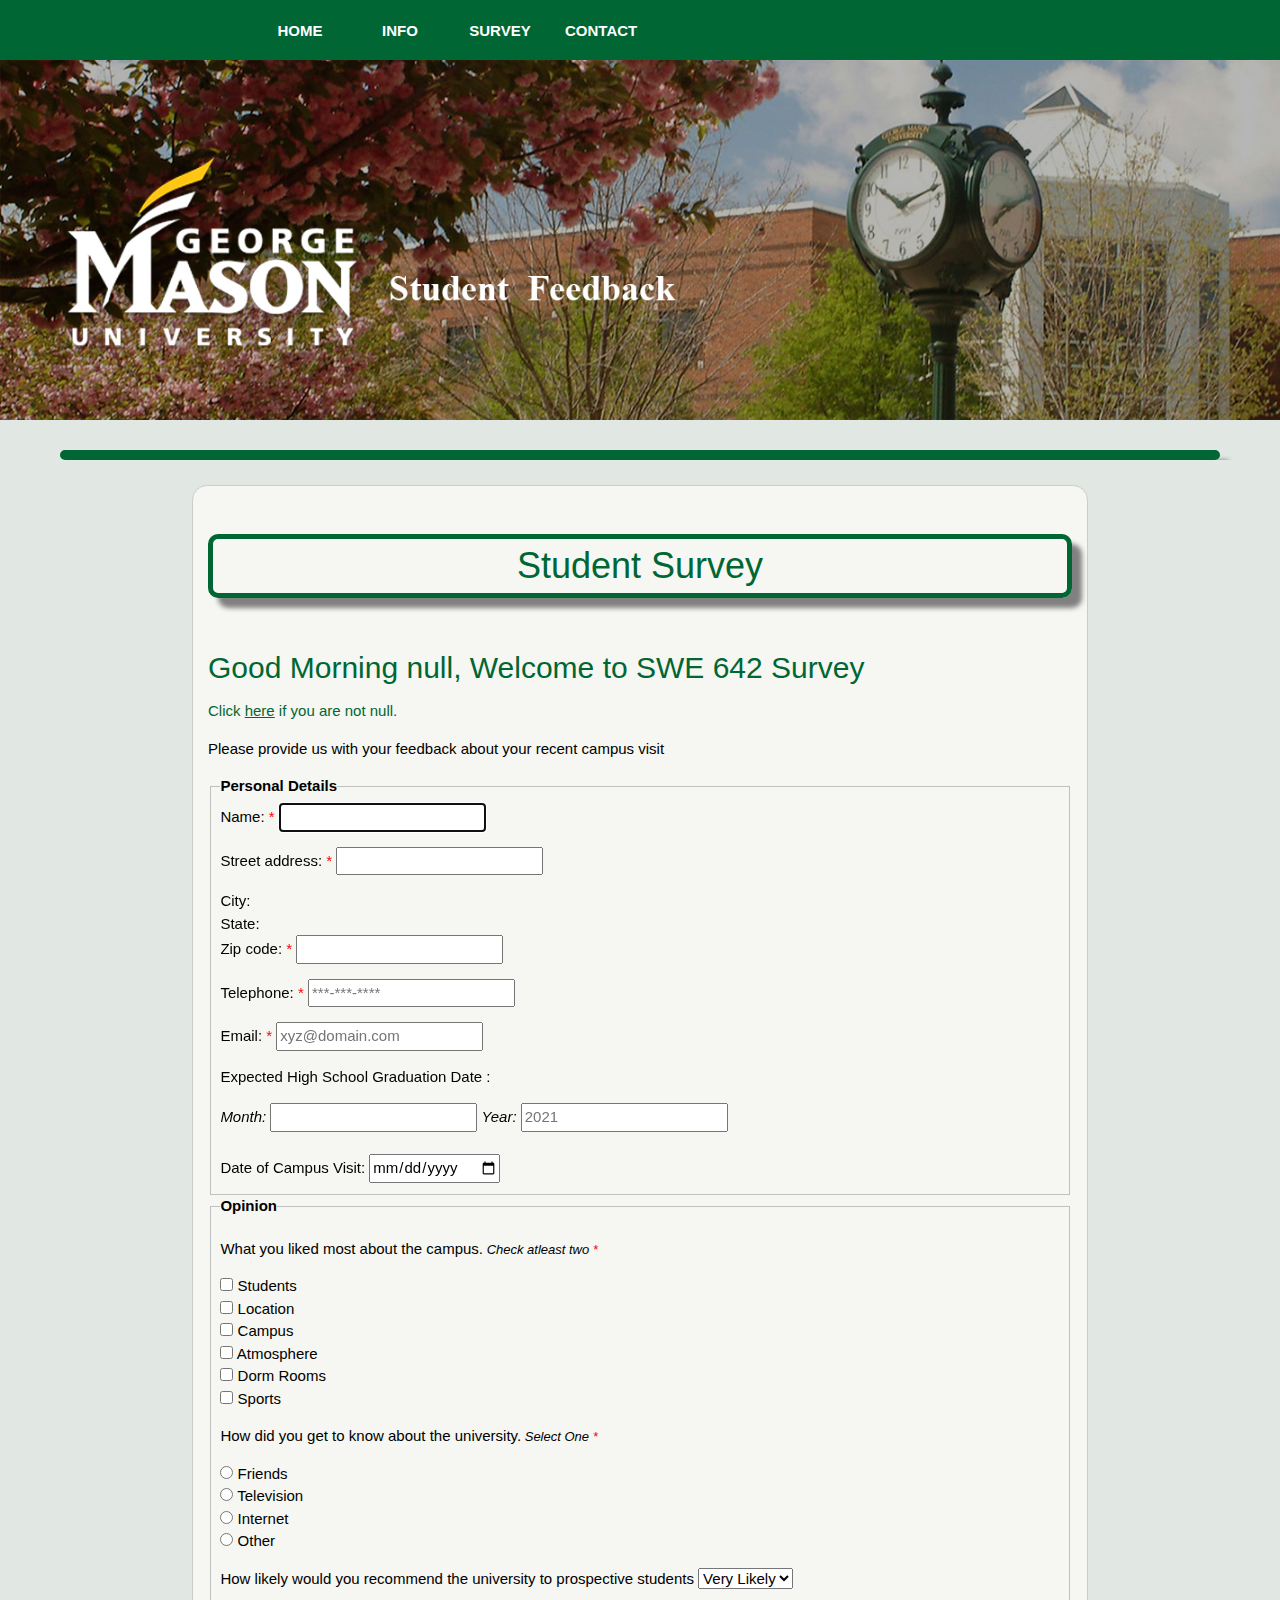
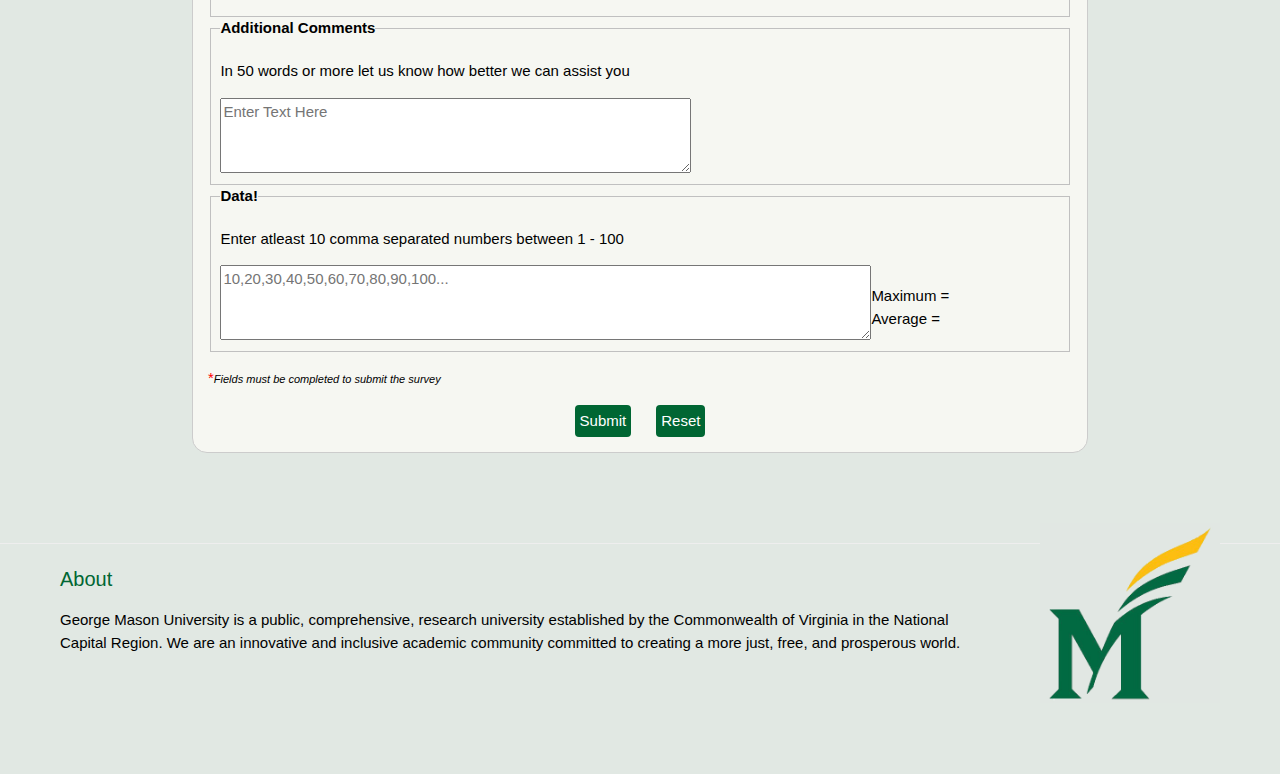
<file: JavaScript_WebApp/survey.html>
<!--
Name: Jinal Shah
SWE 642 : Homework 2
Survey Page
-->


<!DOCTYPE html>
<html>
<!-- Head Section -->
<head>
    <!--Linking External Style Sheets-->
    <meta charset="UTF-8">
    <meta name="viewport" content="width=device-width, initial-scale=1.0">
    <title>Student Survey</title>
    <link rel="icon" href="images/favicon.ico" type="image/x-icon"/>

    <link rel="stylesheet" type="text/css" href="scripts/jquery-ui/jquery-ui.css"/>
    <link rel="stylesheet" href="css/main.css">
    <link rel="stylesheet" href="css/surveycss.css">
    <link rel="stylesheet" href="css/mainpopup.css">
    <link rel="stylesheet" href="https://www.w3schools.com/w3css/4/w3.css">

    <!-- JQuery -->
    <script type="text/javascript" src="scripts/jquery.js"></script>
    <script type="text/javascript" src="scripts/jquery-ui/jquery-ui.js"></script>

</head>

<!--Body Section -->
<body>
<!--Top Navigation menubar -->
<nav>
    <ul class="menubar">
        <li class="menu"><a href="index.html"><strong>HOME</strong></a></li>
        <li class="menu"><a href="info.html"><strong>INFO</strong></a></li>
        <li class="menu"><a href="survey.html"><strong>SURVEY</strong></a></li>
        <li class="menu"><a href="index.html"><strong>CONTACT</strong></a></li>
    </ul>
</nav>
<!-- Title Strip : Design Layout -->
<section class="titleStripSurvey"></section>

<!-- General Information Heading Section-->
<section class="headingbar">
    <div class="w3-container">
        <div class="left-col">
            <div class="course-requirement">
            </div>
        </div>
    </div>
</section>

<!-- Student Survey Form Field : Starts -->
<div id="outside">
    <form id="survey-form" onclick="" action="" method="post" autocomplete="on">
        <br>
        <h1 id="title" class="rec-box">Student Survey</h1>
        <br>
        <p class="cs-content">
            <span id="greetings"></span>
        </p>
        <p id="description">Please provide us with your feedback about your recent campus visit</p>

        <fieldset>
            <!--Student's Personal Details-->
            <legend>Personal Details</legend>
            <div>
                <label for="username" class="required" >Name: </label>
                <input class="required" type="text" name="username" id="username" required autofocus/>
            </div>

            <!--  Street, City -->
            <div>
                <label for="address" class="required" >Street address: </label>
                <input class="required" type="text" name="address" id="address" required />
            </div>
            <!--  City, State, ZIP   -->
            <div>
                <label>City: </label>
                <label id="city"></label>
                <br>
                <label>State: </label>
                <label id="state"></label>
                <br>
                <label for="zip" class="required" >Zip code: </label>
                <input class="required" type="number" name="zip" min="5" id="zip" onblur="validateZip(this.value);" required/>
                <br><label id="zip-error"></label></p>
            </div>

            <!-- Input : Email, Phone No  -->
            <div>
                <label for="telephone" class="required" >Telephone: </label>
                <input class="required" type="tel" name="telephone" id="telephone" placeholder="***-***-****"
                       pattern="[0-9]{3}-[0-9]{3}-[0-9]{4}" required/> 
            </div>
            <div>
                <label for="mail" class="required" >Email: </label>
                <input class="required" type="email" name="mail" id="mail" placeholder="xyz@domain.com" required/>  
            </div>

            <!-- Date Selection -->
            <p> Expected High School Graduation Date :</p>
            <label for="browser"><i>Month:</i></label>
            <input list="browsers" name="browser" id="browser">
            <datalist id="browsers">
                <option value="January">
                <option value="February">
                <option value="March">
                <option value="April">
                <option value="May">
                <option value="June">
                <option value="July">
                <option value="August">
                <option value="September">
                <option value="October">
                <option value="November">
                <option value="December">
            </datalist>
            <!--Graduation Year-->
            <label id="name-label" for="year" ><i>Year:</i></label>
            <input type="text" id="gradyear" id="year" placeholder="2021">
            <br>
            <br>
            <!-- Date Label Calendar drop down: Campus Visit Date -->
            <label for="date-label" >Date of Campus Visit:</label>
            <input type="date" id="date-label" >

        </fieldset>

        <!--Checkboxes, Radio Button Fields : Takes Student's Opinion about the University-->
        <fieldset>
            <legend>Opinion</legend>
            <label for="campus" ><p>What you liked most about the campus.<i style="font-size:13px" class="required"> Check atleast two</i></p></label>
            <div class="checkbox" id="campus" >
                <p>
                    <input type="checkbox" name="opinion" value="student"> Students<br>
                    <input type="checkbox" name="opinion" value="location"> Location<br>
                    <input type="checkbox" name="opinion" value="campus"> Campus<br>
                    <input type="checkbox" name="opinion" value="atmosphere"> Atmosphere<br>
                    <input type="checkbox" name="opinion" value="dormroom"> Dorm Rooms<br>
                    <input type="checkbox" name="opinion" value="sports"> Sports<br>
                </p>
            </div>

            <!---Radio Buttons-->
            <div>
                <label for="gettoknow" ><p>How did you get to know about the university.<i style="font-size:13px" class="required"> Select One</i></p></label>
                <p id="gettoknow" >
                    <input type="radio" id="friends" name="gettoknow" value="friends">
                    <label for="friends">Friends</label><br>

                    <input type="radio" id="television" name="gettoknow" value="television">
                    <label for="television">Television</label><br>

                    <input type="radio" id="internet" name="gettoknow" value="internet">
                    <label for="internet">Internet</label><br>

                    <input type="radio" id="other" name="gettoknow" value="other">
                    <label for="other">Other</label><br>
                </p>
            </div>

            <!-- Dropdown menu-->
            <div>
                <label for="recommend">How likely would you recommend the university to prospective
                    students</label>
                <select id="dropdown" name="recommend" id="recommend">
                    <option value="left">Very Likely</option>
                    <option value="right">Likely</option>
                    <option value="conservative">Unlikely</option>
                </select>
                <p></p>
            </div>

        </fieldset>
        <!-- Additional Comments : Text Field -->
        <fieldset>
            <legend>Additional Comments</legend>
            <div>
                <label for="msg"></label>
                <p> In 50 words or more let us know how better we can assist you</p>
                <textarea id="msg" name="user_message" rows="4" cols="50" placeholder="Enter Text Here"></textarea>
            </div>
        </fieldset>

        <!-- DATA FIELD : Computes Maximum and Average -->
        <fieldset>
            <legend>Data!</legend>
            <section class="parent">

                <section class="child">
                    <p> Enter atleast 10 comma separated numbers between 1 - 100 </p>
                    <textarea id="numbers" onmouseout="validate()" rows="10" cols="70"
                              placeholder="10,20,30,40,50,60,70,80,90,100..."></textarea>
                </section>

                <section class="child2">
                    <output name="errorMessage" id="errorMessage" class="errorMessage"></output>
                    <br>
                    <output name="placeholder"> Maximum =</output>
                    <output name="result" id="outputmax"></output>
                    <br>
                    <output name="placeholder"> Average =</output>
                    <output name="result2" id="outputavg"></output>
                </section>

            </section>

        </fieldset>

        <!-- Form Submit & Reset Buttons-->
        <p class="requiredbefore"><i style="font-size:11px">Fields must be completed to submit the survey</i></p>
        <div id="submitbutton">
            <button type="submit" action="" id="submit" >Submit</button> &nbsp;&nbsp;&nbsp;&nbsp;&nbsp;&nbsp;
            <button type="button" onclick="myFunction()">Reset</button>
        </div>
    </form>
    <!-- Student Survey Form Field : Ends -->
</div>

<!-- Javascript Function for Reset & Survey Page Greetings-->
<script>
    function myFunction(){
        document.getElementById("survey-form").reset();
    }
</script>
<script type="text/javascript" src="scripts/script_new.js"></script>
<script type="text/javascript">
    greeting();


</script>

</body>

<!-- Web Page Footer Specification -->
<footer class="bottomfooter">
    <a href="https://www2.gmu.edu/"><img class="resize" style="float:right" src="images/gmu_logo_footer.jpg" alt=""></a>
    <div class="line">
        <hr>
        <!-- University Description : Link to the University Home Page -->
        <div class="footer-about">
            <h4 style="color:#006633;">About</h4>
            <p class="text-justify">George Mason University is a public, comprehensive, research university established
                by the Commonwealth of Virginia in the National Capital Region. We are an innovative and inclusive
                academic community committed to creating a more just, free, and prosperous world.</p>
        </div>
    </div>
</footer>

</html>
</file>
<file: JavaScript_WebApp/css/main.css>
@import url('https://fonts.googleapis.com/css2?family=Roboto+Slab:wght@500&display=swap');

/* Navigation Bar Styling */
nav{
    width: 100%;
    overflow: auto;
    background: #006633;
    height: 60px;
}
.titleStrip{
  background-image: url(../images/topimage.jpg);
  padding: 20vh 0;
  background-size: cover;
}
.w3-row-padding{
  background-color: #eff0e8;
}
.backside{
  background-color: #eff0e8;
}

.fontcolor{
  font-color: #006633;
}

/* Heading Bar Section : Styling */
section.headingbar{
  background: #eff0e8;
  margin-top: 2em;
  margin-left: 4em;
  margin-right: 4em;
  border-style: solid;
  border-color: #006633;
  border-width: 5px;
  box-shadow: 10px 10px 5px grey;
  border-radius: 10px;
}

/* Body & headings Section Styling */
body{
    background: #e1e8e3;
    margin: 0;
    padding: 0;
}

h1{
  font-family: 'Roboto Slab';
  color: #006633;
  font-weight: 500;
}

.rec-box{
  border-style: solid;
  border-color: #006633;
  border-width: 5px;
  box-shadow: 10px 10px 5px grey;
  border-radius: 10px;
}

h3{
  color: #42413f;
  font-weight: 700;
}

/* Program List Styling */
ul.menubar{
    padding: 0;
    margin: 0 0 0 250px;
    list-style:none;
}

li.menu{
    float: left;
}

li a{
    width: 100px;
    display: block;
    padding: 20px 15px;
    text-decoration: none;
    font-family: arial;
    color: white;
    text-align: center;
}

li a:hover{
    background: #FFCC33;
}

/* General Information Section Styling */
section.Information{
  margin-left: 4em;
  margin-right: 4em;
}

.course-requirement{
  margin-left: 4em;
}

.infotext{
  font-size: 18px;
}

section.programs{
  align-items: center;
  background: #eff0e8;
  margin-right: 4em;
  margin-left: 4em;
}

li.bullets{
  font-size: 1.1em;
  margin-bottom: 1em;
}

.box{
  width: 50%;
}

.box ul{
  position: relative;
}

.box ul li{
  list-style: none;
  padding: 10px;
  width: 100%;
  height: 50px;
  background:  #eff0e8;
  box-shadow: 0 5px 25px rgba(0, 0, 0, .1);
  transition: transform 0.5s;
  margin-left: 1em;
}

.box ul li:hover{
  transform: scale(1.1);
  z-index: 100;
  background: #e1e8e3;
  box-shadow: 0 5px 25px rgba(0,0,0,.2);
  color: #000000;
}

.button1{
background-color: #eff0e8;
border: none;
color: black;
text-align: center;
text-decoration: none;
display: inline;
font-size: 10px;
color: #006633;
}

.ResetButton{
  background-color: #006633;
  border: none;
  color: black;
  text-align: center;
  text-decoration: none;
  display: inline;
  font-size: 10px;
}

/* Footer Section Styling */
img.resize{
width: 20vh;
height: 20vh;
margin-right: 4em;
margin-bottom: 4em;
}

.bottomfooter{
  background: #e1e8e3;
  padding: 5vh 0;
  margin-bottom: 4em;
}

.footer-about{
  margin-left: 4em;
  margin-right: 20em;
}

.footerindex-about{
  margin-left: 20em;
  margin-right: 20em;
}

/* Index Page : Side Image */
.w3-sidebar{
  background-image: url(../images/sidestrip.jpg);
}

/* Index Page : Assignment Section Styling */
.box{
  width: 50%;
}

.box-index ul{
  float: left;
}

.box-index ul li{
  list-style: none;
  padding: 10px;
  width: 100%;
  height: 50px;
  background:  #eff0e8;
  box-shadow: 0 5px 25px rgba(0, 0, 0, .1);
  transition: transform 0.5s;
}

.box-index ul li:hover{
  transform: scale(1.1);
  z-index: 100;
  background: #e1e8e3;
  box-shadow: 0 5px 25px rgba(0,0,0,.2);
  color: #000000;
}

li.bullets2{
  font-size: 1.1em;
  margin-bottom: 1em;
  align-self: center;
}

.course-requirement2{
  position:sticky;
}

.button2{
background-color: #eff0e8;
border: none;
color: black;
text-align: center;
text-decoration: none;
display: inline;
font-size: 10px;
color: #006633;
}

#greetings{
  color: #006633;
}


/* JQuery Tabs */
.tabs {
      background-color: #006633;
      color: red;
      padding: 10px;
      display: inline-block;
      font-size: 20px;
      cursor: pointer;
      transition: .5s;
}

#tabsCtrl{
  background-color: #eff0e8;
}

.ui-tabs .ui-tabs-nav li a {
  font-size:14pt;
  color: #eff0e8;
  width: 220px;
  text-align: center;
  background: #006633;
}


/* Volgenau School UI TAB  */
.cs-container{
  padding:0.01em 16px
}

.cs-table{
  border-collapse:collapse;
  border-spacing:0;
  width:100%;
  display:table;
  border:1px solid #006633
}

.cs-ul.cs-hoverable li:hover{
  background-color:#ccc
}

.cs-table td,.cs-table th{
  padding:8px 8px;
  display:table-cell;
  text-align:left;
  vertical-align:top;border:1px solid #006633
}

.cs-ul{
  list-style-type: square;
}

.cs-ul li{
padding:8px 16px;
border-bottom:1px solid #ddd
}

.cs-ul li:last-child{
  border-bottom:none
}

.bg {
  background-color: #FFCC33;
  display: inline-flex;
  color: #006633
}

.slide {
  padding: 0;
  display: block;
  margin: 0 auto;
  max-height: 100%;
  max-width: 100%;
}

.tablehead {
  background-color: #FFCC33;
}

.volgenau ul {
  list-style-type: none;
  margin: 0;
  padding-left: 55px;
  padding-right: 25px;
  overflow: hidden;
}

.volgenau li {
  float: right;
}

.mid-section li a {
  display: block;
  padding: 8px;
}

.volgenau {
  background-color: #626664;
}

.mason-eng-logo img {
  vertical-align: middle;
  width: 200px;
}

.volgenau-logo {
  background-color: #006633;
  color: #FFFFFF;
  padding: 18px;
  font-size: 28px;
  font-weight: bold;
  text-align: left;
}

.content {
  background-color: #fdf3d7;
}

.mid-section li {
  float: left;
  margin-right: 15px;
}
</file>
<file: JavaScript_WebApp/css/mainpopup.css>
/* Styling of the Table for each program list on the CS General Information Page */

.popup .overlay {
position:fixed;
top:0px;
left:0px;
width:100vw;
height:100vh;
background:rgba(0,0,0,0.7);
z-index:1;
display:none;
}

.popup .content {
position:fixed;
top:50%;
left:50%;
transform:translate(-50%,-50%) scale(0);
background:#fff;
width: 600px;
height:500px;
z-index:2;
text-align:center;
padding:20px;
box-sizing:border-box;
font-family:"Open Sans",sans-serif;
top: calc(50% - 25px);
left: calc(50% - 50px);
}

.popup .close-btn {
cursor:pointer;
position:absolute;
right:20px;
top:20px;
width:30px;
height:30px;
background:#006633;
color:#fff;
font-size:25px;
font-weight:600;
line-height:30px;
text-align:center;
border-radius:50%;
}

.popup.active .overlay {
display:block;
}

.popup.active .content {
transition:all 300ms ease-in-out;
transform:translate(-50%,-50%) scale(1);
}

.button {
position:absolute;
top:50%;
left:50%;
transform:translate(-50%,-50%);
padding:15px;
font-size:18px;
border:2px solid #222;
color:#222;
text-transform:uppercase;
font-weight:600;
background:#fff;
}
</file>
<file: JavaScript_WebApp/css/table.css>
/* Styling of the Tables on General Information : CS Page  */

body {
font-family: Arial, sans-serif;
font-size: 14px;
line-height: 20px;
color: #333333;
}

.title-row{
background : #006633;
}

table, th, td {
padding: 10px;
text-align: left;
}

tr:nth-child(even) {
background:  #eff0e8;
}

tr:hover {
background:  #e1e8e3
}

.title-cells{
background:  #eff0e8;
}

table {
border-collapse:collapse;
caption-side:bottom;
align: center;
}

caption {
font-size: 16px;
font-weight: bold;
padding-top: 5px;
}

h1, h3{
color: #006633;
}

.center{
margin-left: auto;
margin-right: auto;
}
</file>
<file: JavaScript_WebApp/css/surveycss.css>
/* Styling of the Suvery Form */

.titleStripSurvey{
background-image: url(../images/top_img_feedback.jpg);
padding: 20vh 0;
background-size: cover;
}

body {
font-family: 'Anaheim';
font-size: 1.2em;
}

#outside {
background-color: #e1e8e3;
padding-top: 25px;
padding-bottom: 25px;
}

h1 {
font-size: 1.5em;
text-align: center;
text-transform: capitalize;
}

h3{
  color: #006633;
}

form {
margin: 0 auto;
width: 70%;
padding: 1em;
border: 1px solid #CCC;
border-radius: 1em;
}

#survey-form {
background-color: #f6f7f2;
}

fieldset {
border:1px solid lightgray;
margin: 10px;
}

legend {
font-weight: 700;
}

#number {
width: 150px;
}

div + div {
margin-top: 1em;
}
}
input, textarea {
width: 200px;
border: 1px solid #999;
}

input:focus, textarea:focus {
border-color: OrangeRed;
}

textarea {
vertical-align: top;
height: 5em;
resize: vertical;
}

.button {
padding-left: 90px;
}

button {
margin: .5em;
font-size: 1em;
text-transform: capitalize;
background-color: #006633;
color: white;
border: none;
padding: 5px;
border-radius: 4px;
}

#submitbutton {
display: flex;
justify-content: center;
}

.required:after {
content:" *";
color: red;
}

.requiredbefore:before {
content:" *";
color: red;
}

button:hover{
  background: #FFCC33;
}

#cancel-btn{
  justify-content:right;
}


.child{
  text-align: left;
}
.child2{
  margin-top: 50px;
  text-align: left;
}
.parent{
  display: flex;
}
#errorMessage{
  color: red;
}
.cs-button{
  display:inline-block;
  padding:8px 16px;
  vertical-align:middle;
  overflow:hidden;text-decoration:none;
  color:#006633;
  background-color:#FFCC33;
  text-align:center;
  cursor:pointer;
  white-space:nowrap
}
.cs-button:hover{box-shadow:0 8px 16px 0 rgba(0,0,0,0.2),0 6px 20px 0 rgba(0,0,0,0.19)}
</file>
